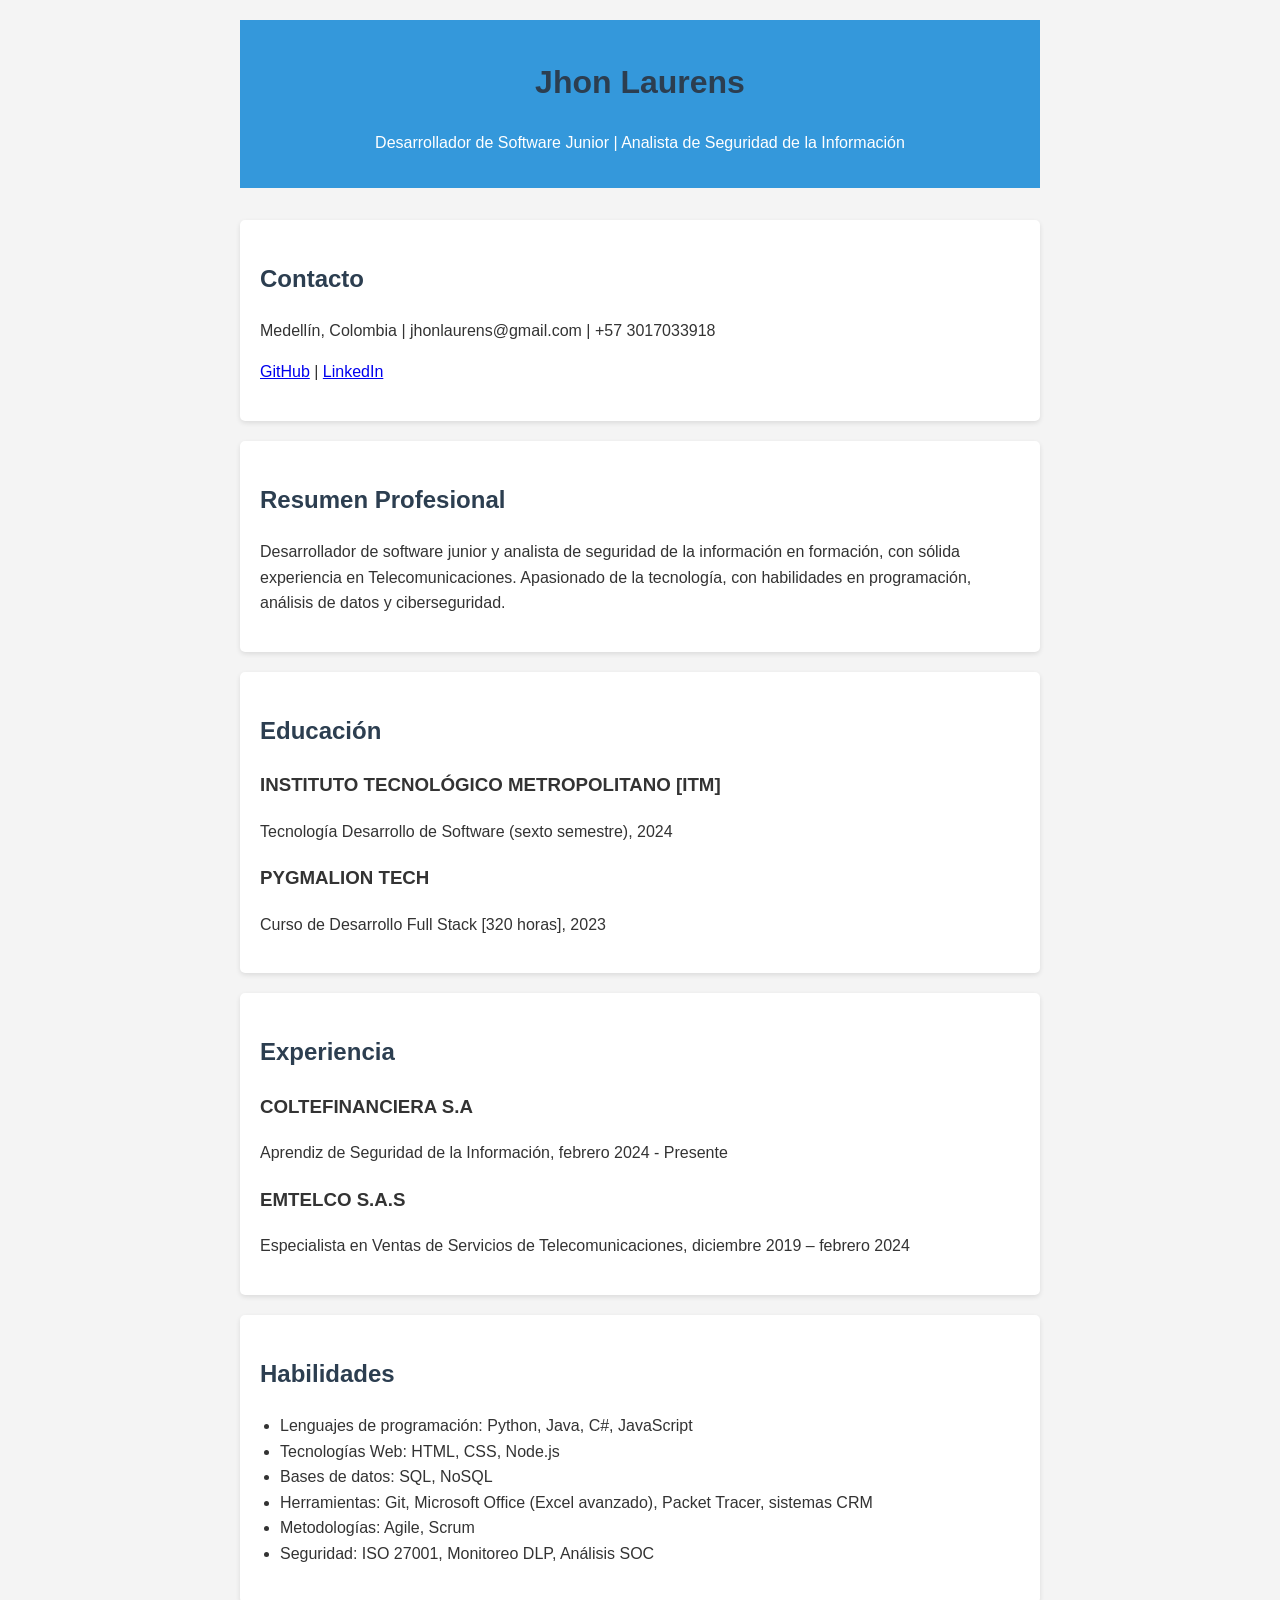
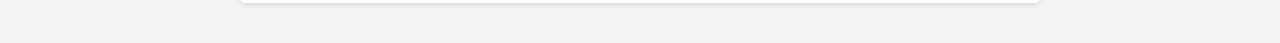
<file: index.html>
<!DOCTYPE html>
<html lang="es">
<head>
    <meta charset="UTF-8">
    <meta name="viewport" content="width=device-width, initial-scale=1.0">
    <title>Jhon Laurens - CV</title>
    <link rel="stylesheet" href="styles.css">
</head>
<body>
    <header>
        <h1>Jhon Laurens</h1>
        <p>Desarrollador de Software Junior | Analista de Seguridad de la Información</p>
    </header>

    <section id="contact">
        <h2>Contacto</h2>
        <p>Medellín, Colombia | jhonlaurens@gmail.com | +57 3017033918</p>
        <p><a href="https://github.com/yourusername" target="_blank" rel="noopener">GitHub</a> | <a href="https://www.linkedin.com/in/yourusername" target="_blank" rel="noopener">LinkedIn</a></p>
    </section>

    <section id="summary">
        <h2>Resumen Profesional</h2>
        <p>Desarrollador de software junior y analista de seguridad de la información en formación, con sólida experiencia en Telecomunicaciones. Apasionado de la tecnología, con habilidades en programación, análisis de datos y ciberseguridad.</p>
    </section>

    <section id="education">
        <h2>Educación</h2>
        <h3>INSTITUTO TECNOLÓGICO METROPOLITANO [ITM]</h3>
        <p>Tecnología Desarrollo de Software (sexto semestre), 2024</p>
        <h3>PYGMALION TECH</h3>
        <p>Curso de Desarrollo Full Stack [320 horas], 2023</p>
    </section>

    <section id="experience">
        <h2>Experiencia</h2>
        <h3>COLTEFINANCIERA S.A</h3>
        <p>Aprendiz de Seguridad de la Información, febrero 2024 - Presente</p>
        <h3>EMTELCO S.A.S</h3>
        <p>Especialista en Ventas de Servicios de Telecomunicaciones, diciembre 2019 – febrero 2024</p>
    </section>

    <section id="skills">
        <h2>Habilidades</h2>
        <ul>
            <li>Lenguajes de programación: Python, Java, C#, JavaScript</li>
            <li>Tecnologías Web: HTML, CSS, Node.js</li>
            <li>Bases de datos: SQL, NoSQL</li>
            <li>Herramientas: Git, Microsoft Office (Excel avanzado), Packet Tracer, sistemas CRM</li>
            <li>Metodologías: Agile, Scrum</li>
            <li>Seguridad: ISO 27001, Monitoreo DLP, Análisis SOC</li>
        </ul>
    </section>

    <script>
        // You can add JavaScript here for any interactive elements
    </script>
</body>
</html>
</file>
<file: styles.css>
/* Base styles */
body {
    font-family: Arial, sans-serif;
    line-height: 1.6;
    color: #333;
    max-width: 800px;
    margin: 0 auto;
    padding: 20px;
    background-color: #f4f4f4;
}
header {
    background-color: #3498db;
    color: white;
    text-align: center;
    padding: 1rem;
    margin-bottom: 2rem;
}
h1, h2 {
    color: #2c3e50;
}
section {
    background-color: white;
    padding: 20px;
    margin-bottom: 20px;
    border-radius: 5px;
    box-shadow: 0 2px 5px rgba(0,0,0,0.1);
}
ul {
    padding-left: 20px;
}
/* Responsive design */
@media (max-width: 600px) {
    body {
        padding: 10px;
    }
    header {
        padding: 0.5rem;
    }
}
</file>
